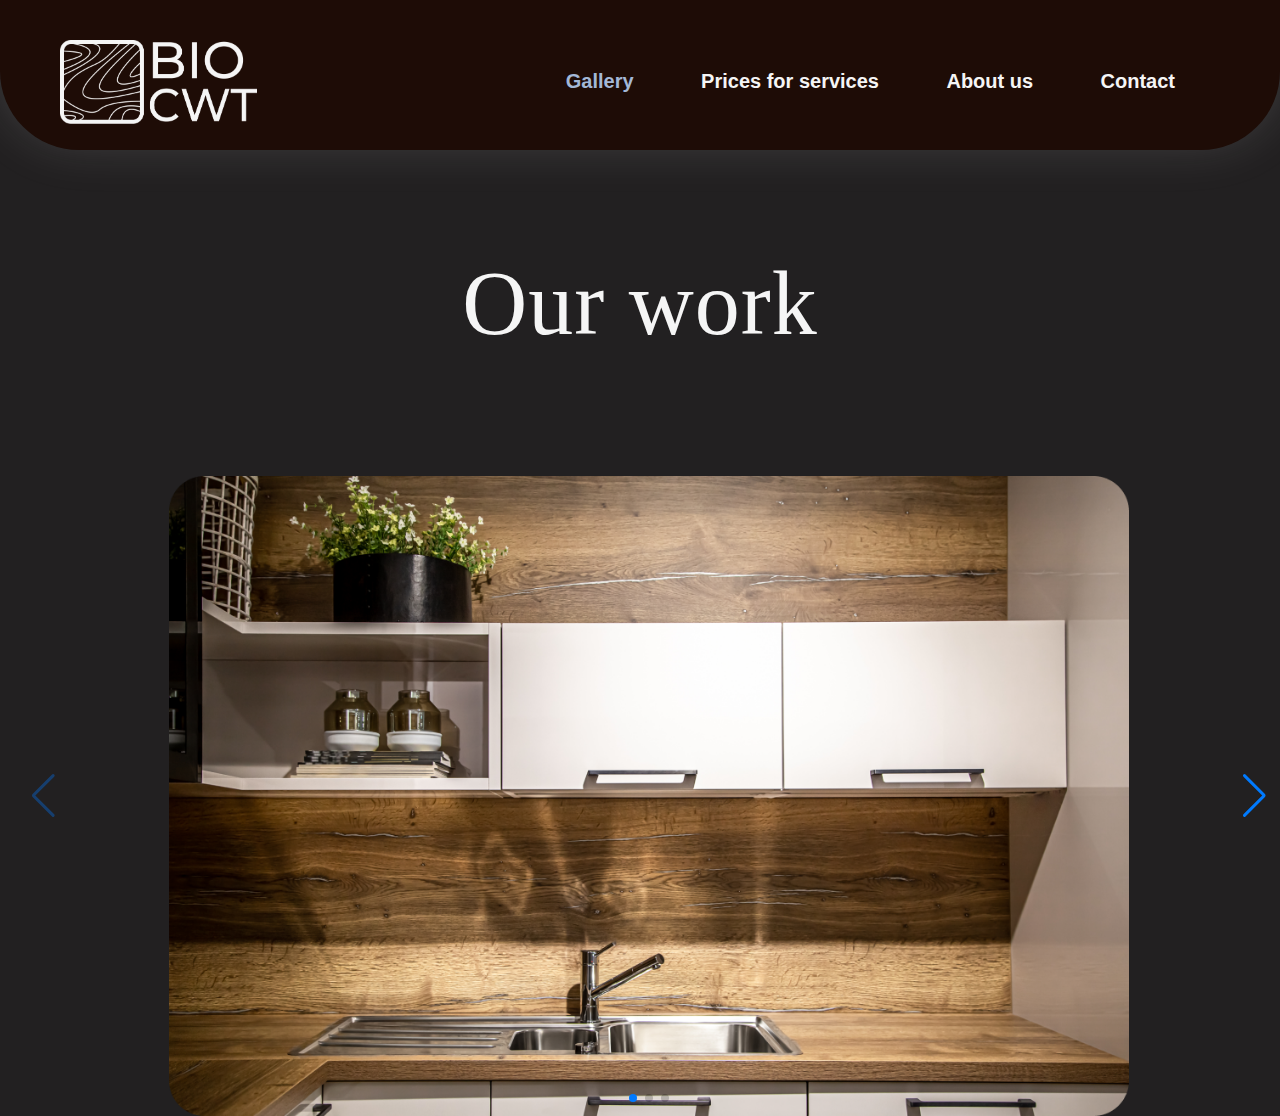
<file: pages/Gallery.html>
<!DOCTYPE html>
<html lang="en">
<head>
    <meta charset="UTF-8">
    <meta http-equiv="X-UA-Compatible" content="IE=edge">
    <meta name="viewport" content="width=device-width, initial-scale=1.0">
    <title>Document</title>
    <link rel="stylesheet" href="../assets/styles/gallery.css">
    <link rel="stylesheet" href="../assets/styles/style.css">
      <!-- Link Swiper's CSS -->
    <link rel="stylesheet" href="../assets/styles/swiper.css">  
</head>
<body>
    <div class="header">
        <div class="nav-bg">
            <div class="navbar-container">
                <div class="navbar">
                    <div class="logo">
                        <a href="../index.html"><img src="../assets/images/logo.png" alt="logo"></a>
                    </div>
                    <nav>
                        <ul class="nav-liks__box">
                            <li class="nav-links active"><a href="#">Gallery</a></li>
                            <li class="nav-links"><a href="#">Prices for services</a></li>
                            <li class="nav-links"><a href="#">About us</a></li>
                            <li class="nav-links"><a href="#">Contact</a></li>
                        </ul>
                        <div class="burger">
                            <div class="line1"></div>
                            <div class="line2"></div>
                            <div class="line3"></div>
                        </div>
                    </nav>
                </div>
            </div>
        </div>
        <div class="row">
            <div class="col-1 ">
                <h1 class="header__title">Our work</h1>
            </div>
        </div>
    </div>

    <div class="container">
        <div class="swiper mySwiper">
            <div class="swiper-wrapper">
              <div class="swiper-slide"><img src="../assets/images/gallaery-swiper__img.png" alt=""></div>
              <div class="swiper-slide"><img src="../assets/images/gallaery-swiper__img.png" alt=""></div>
              <div class="swiper-slide"><img src="../assets/images/gallaery-swiper__img.png" alt=""></div>
            </div>
            <div class="swiper-button-next"></div>
            <div class="swiper-button-prev"></div>
            <div class="swiper-pagination"></div>
        </div>
    </div>

    <script src="../assets/Js/script.js"></script>
    <!-- Swiper js -->
    <script src="../assets/Js/swiper.js"></script>
    <!-- Initialize Swiper -->
    <script>
        var swiper = new Swiper(".mySwiper", {
          cssMode: true,
          navigation: {
            nextEl: ".swiper-button-next",
            prevEl: ".swiper-button-prev",
          },
          pagination: {
            el: ".swiper-pagination",
          },
          mousewheel: true,
          keyboard: true,
        });
      </script>
</body>
</html>
</file>
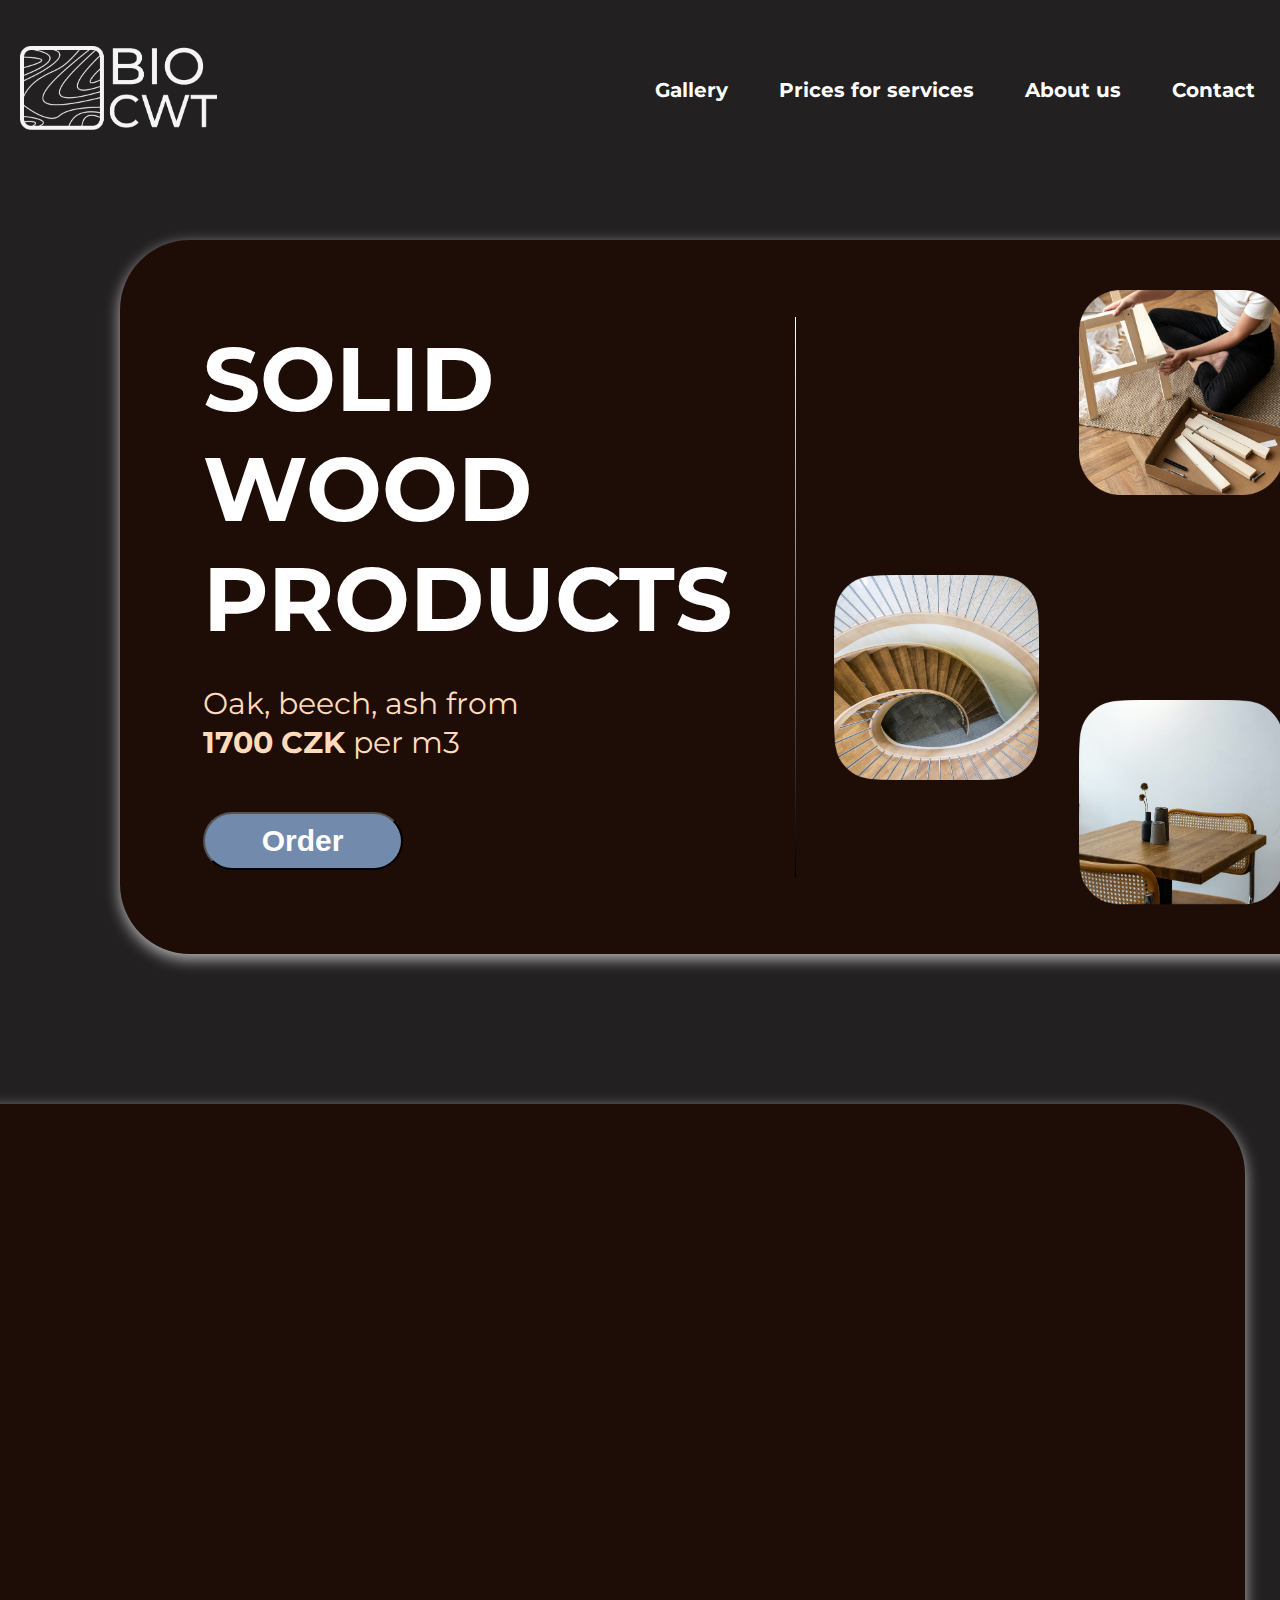
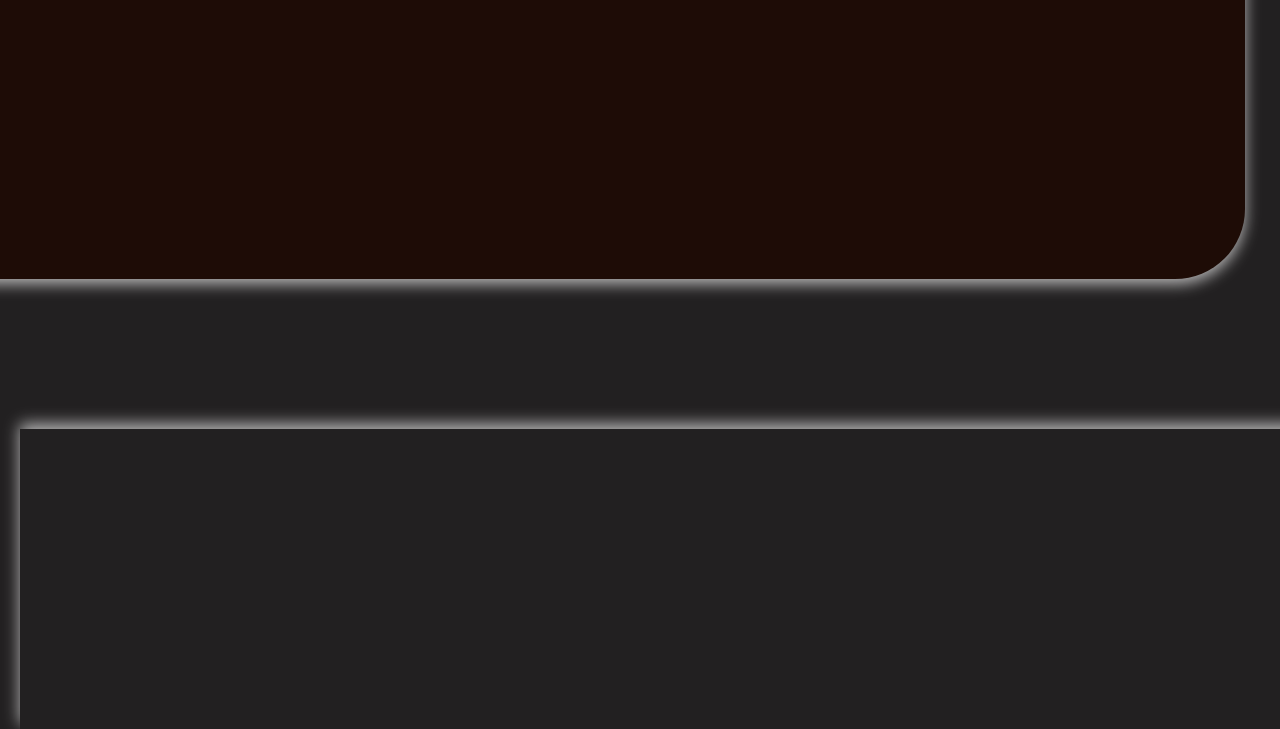
<file: pages/Home.html>
<!DOCTYPE html>
<html lang="en">
  <head>
    <meta charset="UTF-8" />
    <meta http-equiv="X-UA-Compatible" content="IE=edge" />
    <meta name="viewport" content="width=device-width, initial-scale=1.0" />
    <link rel="shortcut icon" href="/assets/images/title_logo.png" />
    <link rel="stylesheet" href="/assets/styles/style.css" />
    <link rel="stylesheet" href="/assets/styles/home.css" />
    <link rel="preconnect" href="https://fonts.googleapis.com" />
    <link rel="preconnect" href="https://fonts.gstatic.com" crossorigin />
    <link
      href="https://fonts.googleapis.com/css2?family=Montserrat&family=Trispace:wght@100;400&display=swap"
      rel="stylesheet"
    />
    <link
      rel="stylesheet"
      href="https://cdnjs.cloudflare.com/ajax/libs/animate.css/4.1.1/animate.min.css"
    />
    <title>Home</title>
  </head>
  <body>
    <div class="home">
      <div class="container">
        <div class="header">
          <div class="navigation">
            <div class="logo">
              <a href="/pages/Home.html"
                ><img src="/assets/images/logo.png" alt=""
              /></a>
            </div>
            <div class="navigate">
              <ul>
                <li><a href="/pages/Gallery.html">Gallery</a></li>
                <li><a href="/pages/Prices.html">Prices for services</a></li>
                <li><a href="/pages/aboutUs.html">About us</a></li>
                <li><a href="/pages/Contact.html">Contact</a></li>
              </ul>
            </div>
          </div>
          <div class="header__main">
            <div class="cont">
                <div class="main__left">
                    <h2>Solid wood products</h2>
                    <p>Oak, beech, ash from <span>1700 CZK</span> per m3</p>
                    <button>Order</button>
                </div>
                <div class="main__center"></div>
                <div class="main__right">
                    <img class="header__img" src="/assets/images/header__img.png" alt="ws">
                    <img class="header__img2" src="/assets/images/header__img2.png" alt="sw">
                    <img class="header__img" src="/assets/images/header__img3.png" alt="sw">
                </div>
            </div>
          </div>
        </div>
        <div class="howWeDoIt"></div>
        <div class="ourWork"></div>
        <div class="advantages"></div>
        <div class="aboutUs"></div>
        <div class="questions"></div>
        <div class="footer"></div>
      </div>
    </div>
  </body>
</html>
</file>
<file: assets/styles/gallery.css>
* {
    margin: 0;
    padding: 0;
    box-sizing: border-box;
}

.navbar {
    display: flex;
    align-items: center;
    padding: 20px;
}

.nav-bg {
    background: #1E0C06;
    height: 150px;
    box-shadow: 0px -8px 52px rgba(238, 238, 238, 0.17);
    border-radius: 0px 0px 79px 79px;
}


nav {
    flex: 1;
    text-align: right;
    
}

nav ul {
    display: inline-block;
    list-style-type: none;
    margin-top: 15px;
}

nav ul li {
    display: inline-block;
    margin-right: 63px;
}

.nav-links a {
    text-decoration: none;
    font-weight: 700;
    font-size: 20px;
    color: #F5F5F5;
    transition: color .5s;
}

.nav-links a:hover {
    color:#A3B8D7;
}

.active a {
    color: #A3B8D7;
}

.logo img {
    margin-top: 20px;
    width: 197px;
}

.navbar-container  {
    max-width: 1240px;
    margin: auto;
    padding-left: 20px;
    padding-right: 2px;
}

.container {
    max-width: 1440px;
    margin: auto;
    padding-left: 20px;
    padding-right: 2px;
}

.row {
    display: flex;
    align-items: center;
    flex-wrap: wrap;
    justify-content: space-around;
}

.header__title {
    font-family: 'KyivType Sans';
    font-size: 90px;
    font-weight: 500;
    color: #F5F5F5;
    margin: 102px 0 121px 0;
    letter-spacing: 1px;
}

.swiper {
    width: 100%;
    height: 100%;
  }

.swiper-slide {
    text-align: center;
    font-size: 18px;
    

    /* Center slide text vertically */
    display: -webkit-box;
    display: -ms-flexbox;
    display: -webkit-flex;
    display: flex;
    -webkit-box-pack: center;
    -ms-flex-pack: center;
    -webkit-justify-content: center;
    justify-content: center;
    -webkit-box-align: center;
    -ms-flex-align: center;
    -webkit-align-items: center;
    align-items: center;
  }

  .swiper-slide img {
    display: block;
    width: 60rem;
    height: 40rem;
    object-fit: cover;
  }
</file>
<file: assets/styles/style.css>
body {
    background: #222021;
    font-family: 'Montserrat', sans-serif;
}
* {
    box-sizing: border-box;
    margin: 0;
    padding: 0;
}
</file>
<file: assets/styles/home.css>
.home {
    display: flex;
    justify-content: center;
    align-items: center;
    font-family: 'Montserrat', sans-serif;
    font-weight: bold;
}

.container {
    width: 1240px;
}

.header > .navigation {
    height: 180px;
    display: flex;
    justify-content: space-between;
    align-items: center;
    width: 100%;
    margin-bottom: 60px;
}

.logo > a > img {
    width: 197px;
}

.navigate {
    width: 605px;
    
}
.navigate > ul {
    display: flex;
    justify-content: space-between;
    align-items: center;
    list-style-type: none;
}

a {
    font-size: 20px;
    font-family: 'montserrat', sans-serif;
    text-decoration: none;
    color: #fff;
    transition: 0.2s linear;
    animation: animate__pulse;
    animation-duration: 2s;
}
a:hover {
    color: #aaa;
}

.header__main {
    width: 1245px;
    position: relative;
    left: 100px;
    height: 714px;
    display: flex;
    justify-content: center;
    align-items: center;
    border-radius: 70px 0px 0 70px;
    background: #1E0C06;
    box-shadow: rgba(255, 255, 255, 0.688) 0px 5px 15px;
    transition: 2s linear;
    margin-bottom: 150px;
}

.cont {
    display: flex;
    justify-content: space-between;
    align-items: center;
    width: 1080px;
    color: #fff;
}

img {
    width: 205px;
}

.main__left {
    width: 580px;
}

.main__left > h2 {
    text-transform: uppercase;
    font-size: 90px;
    width: 300px;
}

.main__left > p {
    color: #FFDBBB;
    font-size: 30px;
    line-height: 39px;
    font-weight: 400;
    width: 330px;
    margin-top: 30px;
    margin-bottom: 50px;
}

.main__left > p > span {
    font-weight: bold;
}

.main__left > button {
    width: 200px;
    height: 58px;
    border-radius: 50px;
    font-size: 30px;
    font-weight: bold;
    color: #fff;
    background: #728BAD;
    transition: 0.3s linear;
}

.main__left > button:hover {
    font-size: 40px;
    width: 250px;
}

.main__left > button:active {
    color: #728BAD;
    background: #fff;
}

.main__center {
    height: 560px;
    width: 1px;
    background: linear-gradient(#fff, #000);
}

.main__right {
    width: 474px;
}

.main__right > img {
    width: 205px;
    display: block;
}

.header__img {
    position: relative;
    left: 270px;
}

.header__img2 {
    position: relative;
    left: 25px;
    top: 80px;
}

.howWeDoIt {
    text-align: center;
}

.howWeDoIt__title > h2 {
    font-size: 90px;
    color: #fff;
    letter-spacing: 2px;
    margin-bottom: 120px;
}

.howWeDoIt__title {
    color: #fff;
    width: 746px;
}

.about__section {
    display: flex;
    justify-content: space-between;
    align-items: center;
}

h3 {
    color: #fff;
    margin-bottom: 20px;
}

.object {
    width: 210px;
}

.object > img {
    margin-bottom: 40px;
}

.object > h3 {
    font-size: 30px;    
}

.checking {
    display: flex;
    justify-content: space-between;
    align-items: center;
}

.about-object {
    display: block;
    justify-content: center;
    align-items: center;
}

.checking > img {
    position: relative;
    left: 35px;
    width: 25px;
}

.checking > p {
    position: relative;
    left: -20px;
    width: 120px;
    color: #fff;
    font-size: 25px;
    margin-top: 20px;
    margin-bottom: 20px;
}

.hidden {
    opacity: 0;
}

.image {
    display: flex;
    justify-content: space-between;
    align-items: center;
}

.change__background > img {
    width: 20px;
}

.ellipse {
    margin-top: 20px;
    gap: 10px;
    display: flex;
    justify-content: center;
}

.change__background > button {
    background: transparent;
    border: none;
}

.nd {
    background: #fff;
    border-radius: 55px;
}

.ellipse > button {
    border-radius: 25px;
    background: transparent;
    border: none;
}

button > img {
    
    width: 26px;
}


.image > img {
    margin-top: 50px;
    width: 1130px;
    border-radius: 50px;
}

.ourWork {
    margin-top: 150px;
}


.ourWork > h2 {
    margin-left: 50px;
    text-transform: uppercase;
    font-size: 90px;
    color: #fff;
}

.advantages {
    margin-top: 150px;
}

.advantages > h2 {
    color: #fff;
    font-size: 90px;
    margin-left: 50px;
    width: 1040px;
    text-transform: uppercase;
    margin-bottom: 80px;
}

.advantages__main {
    display: flex;
    justify-content: space-between;
    align-items: center;
}

.left__side > img {
    width: 609px;
}

.right__side > p {
    width: 387px;
    color: #fff;
    font-size: 30px;
    margin-bottom: 40px;
    font-weight: 400;
}

.reseive {
    width: 470px;
    height: 58px;
    border-radius: 50px;
    font-size: 30px;
    font-weight: 400;
    color: #fff;
    border: none;
    background: #728BAD;
    transition: 0.3s linear;
}

.reseve {
    margin-top: 50px;
    display: flex;
    justify-content: center;
    align-items: center;
}

.reseive:active {
    color: #728BAD;
    background: #fff;
}

.aboutUs {
    position: relative;
    left: -100px;
    height: 775px;
    display: flex;
    justify-content: center;
    align-items: center;
    border-radius: 0 70px 70px 0;
    background: #1E0C06;
    box-shadow: rgba(255, 255, 255, 0.688) 0px 5px 15px;
    margin-top: 150px;
    width: 1325px;
    margin-bottom: 150px;
}

.aboutUs__left {
    width: 510px;
}

.aboutUs__left > h2 {
    font-size: 90px;
    text-transform: uppercase;
}

.aboutUs__left > p {
    margin-top: 60px;
    font-size: 30px;
    line-height: 38px;
    font-weight: 400;
}


p > span {
    font-weight: bold;
}

.aboutUs__right > img {
    display: block;
    justify-content: end;
    align-items: center;
}

.aboutUs__right > img:nth-child(1) {
    position: relative;
    top: 90px;
    left: 10px;
}

.second__img {
    position: relative;
    border: 20px solid #1E0C06;
    border-radius: 50px;
    width: 337px;
    left: -200px;
}

.questions > h2 {
    text-align: right;
    letter-spacing: 5px;
    font-size: 90px;
    text-transform: uppercase;
    color: #fff;
}

.questions__form {
    margin-top: 60px;
    display: flex;
    justify-content: space-between;
}

form > input {
    color: #fff;
    display: block;
    width: 598px;
    margin-bottom: 20px;
    height: 60px;
    border-radius: 50px;
    border: 4px solid #728BAD;
    font-family: "Montserrat", sans-serif;
    background: transparent;
    padding-left: 30px;
    font-size: 30px;
    font-weight: 400;
}

form > input:active {
    border: 4px solid #728BAD;
}

textarea {
    color: #fff;
    resize: none;
    width: 598px;
    height: 255px;
    border-radius: 50px;
    border: 4px solid #728BAD;
    font-family: "Montserrat", sans-serif;
    background: transparent;
    padding-left: 30px;
    font-size: 30px;
    padding-top: 10px;
    font-weight: 400;
}

form > button {
    margin-top: 20px;
    width: 200px;
    height: 58px;
    border-radius: 50px;
    font-size: 30px;
    font-weight: bold;
    color: #fff;
    background: #728BAD;
    transition: 0.3s linear;
}

form > button:active {
    color: #728BAD;
    background: #fff;
}


.whatCanIWrite > p {
    width: 546px;
    font-size: 30px;
    color: #fff;
    text-align: end;
}

.whatCanIWrite > img {
    position: relative;
    top: 130px;
    width: 477px;
}

.footer {
    position: absolute;
    display: flex;
    justify-content: center;
    align-items: center;
    box-shadow: rgba(255, 255, 255, 0.688) 0px -5px 15px;
    width: 100%;
    height: 300px;
    background: #222021;
}

.footer__main {
    display: flex;
    justify-content: space-between;
    align-items: center;
}

ul {
    list-style-type: none;
    width: 600px;
    justify-content: space-between;
    display: flex;
}

li {
    gap: 10px;
    display: flex;
    justify-content: space-between;
    align-items: center;
}
li>a {
    font-size: 20px;
}
li>img {
    width: 37px;
}

.privacy {
    margin-top: 50px;
}

.privacy > a {
    font-size: 20px;
}
</file>
